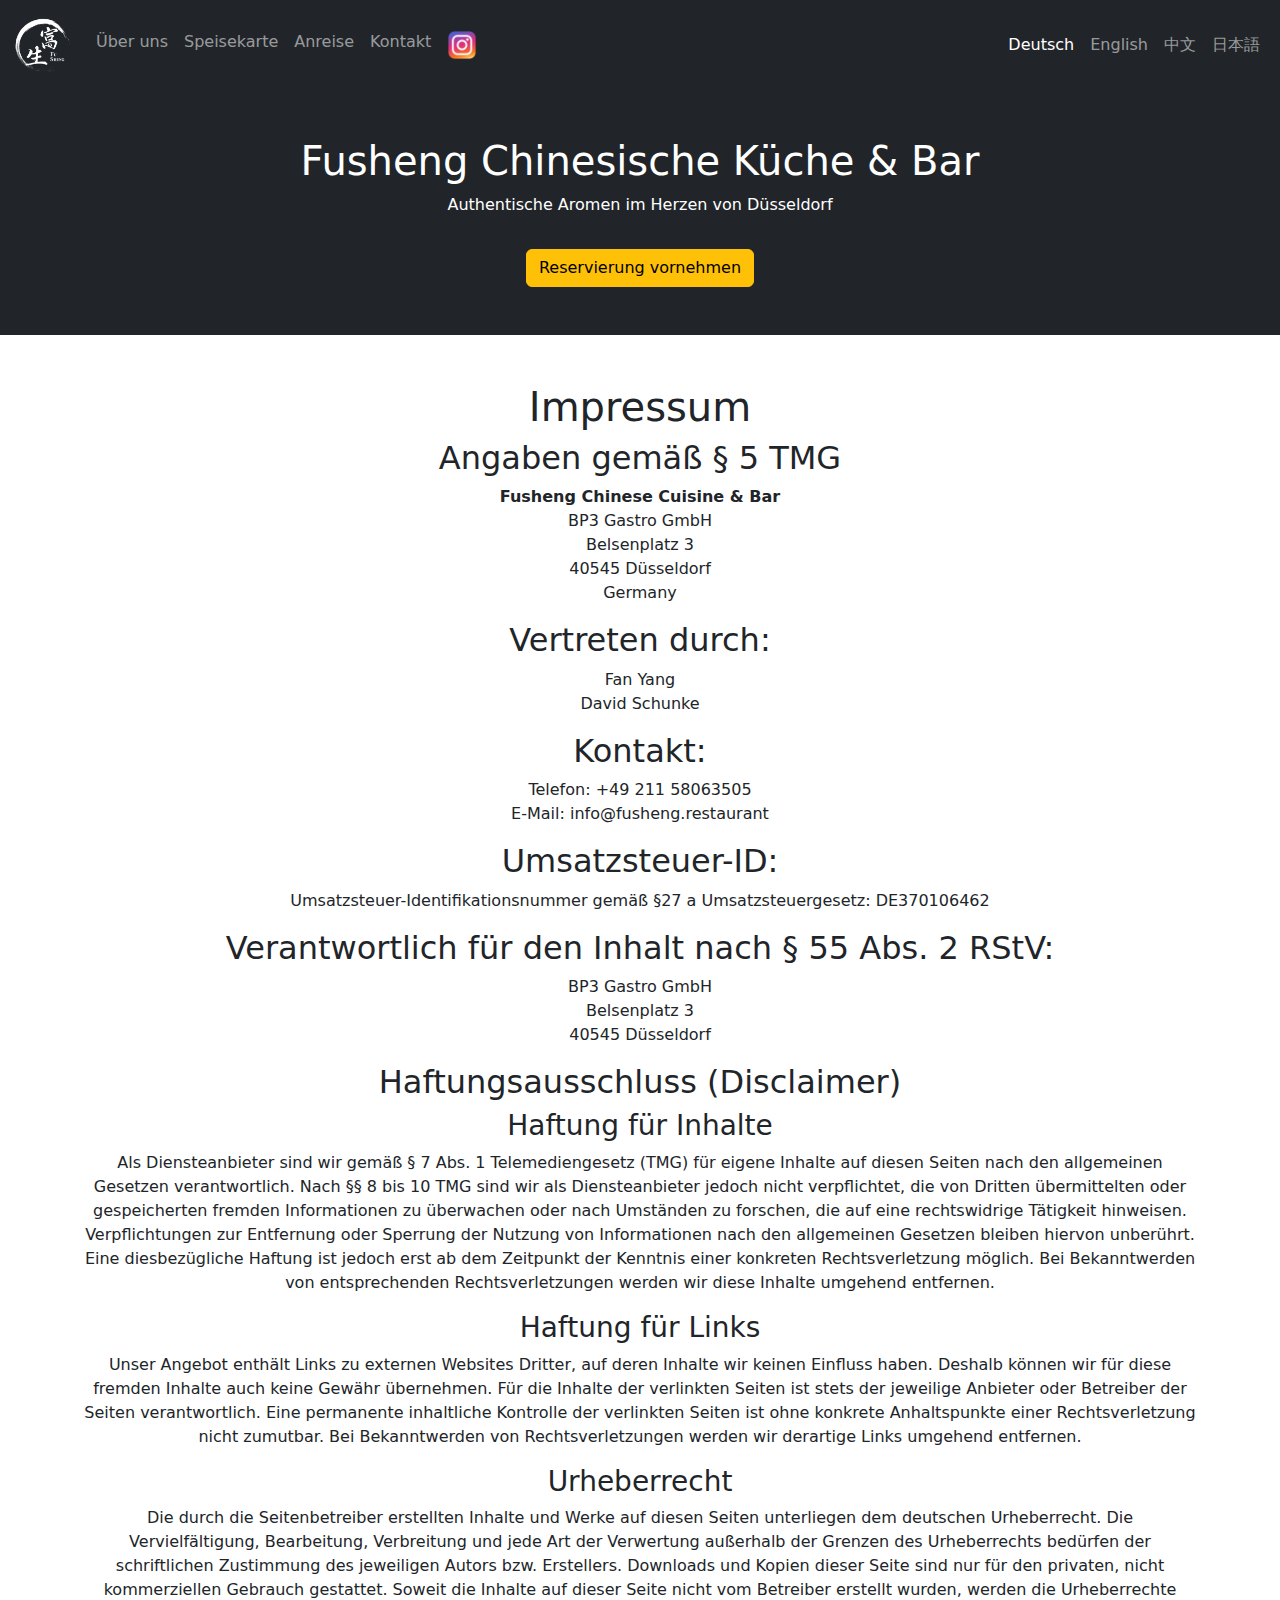
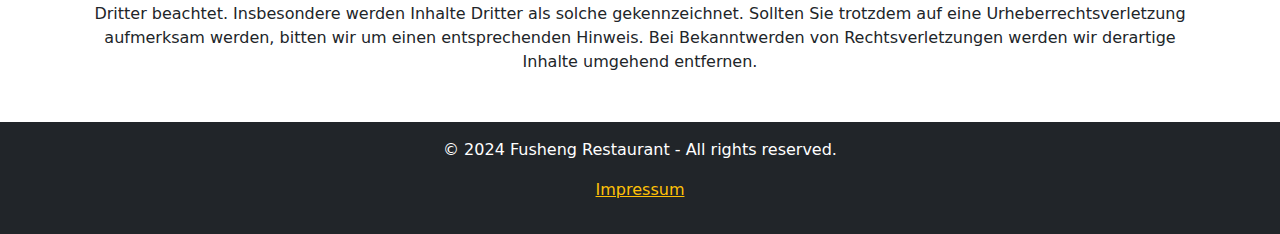
<file: imprint.html>
<!DOCTYPE html>
<html lang="en">
<head>
    <meta charset="UTF-8">
    <meta name="viewport" content="width=device-width, initial-scale=1.0">
    <title>Fusheng Chinese Cuisine & Bar</title>
    <!-- Bootstrap CSS -->
    <link href="https://cdn.jsdelivr.net/npm/bootstrap@5.3.2/dist/css/bootstrap.min.css" rel="stylesheet">
</head>
<body style="text-align: center;;">
    <!-- Header with Navbar -->
    <header>
        <nav class="navbar navbar-expand-lg navbar-dark bg-dark">
            <div class="container-fluid">
                <a class="navbar-brand" href="#">
                    <img src="images/logo.png" alt="Logo" width="60" height="60" class="d-inline-block align-text-top">
                </a>
                <button class="navbar-toggler" type="button" data-bs-toggle="collapse" data-bs-target="#navbarNav" aria-controls="navbarNav" aria-expanded="false" aria-label="Toggle navigation">
                    <span class="navbar-toggler-icon"></span>
                </button>
                <div class="collapse navbar-collapse" id="navbarNav">
                    <ul class="navbar-nav me-auto mb-2 mb-lg-0">
                        <li class="nav-item">
                            <a class="nav-link" href="index.html#about" id="aboutLink">About Us</a>
                        </li>
                        <li class="nav-item">
                            <a class="nav-link" href="index.html#menu" id="menuLink">Menu</a>
                        </li>
                        <li class="nav-item">
                            <a class="nav-link" href="index.html#parking" id="parkingLink">Parking</a>
                        </li>
                        <li class="nav-item">
                            <a class="nav-link" href="index.html#contact" id="contactLink">Contact</a>
                        </li>
                        <li class="nav-item">
                            <a class="nav-link" href="https://www.instagram.com/fusheng_restaurant/" target="_blank">
                                <img src="images/instagram.png" width="30" height="30" alt="Instagram">
                            </a>
                        </li>
                    </ul>
                    <ul class="navbar-nav">
                        <li class="nav-item">
                            <a class="nav-link" href="?lang=de" id="lang-de">Deutsch</a>
                        </li>
                        <li class="nav-item">
                            <a class="nav-link" href="?lang=en" id="lang-en">English</a>
                        </li>
                        <li class="nav-item">
                            <a class="nav-link" href="?lang=zh" id="lang-zh">中文</a>
                        </li>
                        <li class="nav-item">
                            <a class="nav-link" href="?lang=jp" id="lang-jp">日本語</a>
                        </li>
                    </ul>
                </div>
            </div>
        </nav>
        <div class="text-center text-white bg-dark py-5">
            <h1 id="title">Fusheng Chinese Cuisine & Bar</h1>
            <p id="welcomeMessage">Authentic flavors in the heart of Düsseldorf</p>
            <a href="https://app.resmio.com/fusheng-chinese-cuisine-bar/widget" class="btn btn-warning mt-3" id="reserveButton" target="_blank" rel="noopener noreferrer">Make a Reservation</a>
        </div>
    </header>

    <!-- Main Content -->
    <main class="container my-5">

<h1>Impressum</h1>

<h2>Angaben gemäß § 5 TMG</h2>
<p><strong>Fusheng Chinese Cuisine & Bar</strong><br>
BP3 Gastro GmbH<br>
Belsenplatz 3<br>
40545 Düsseldorf<br>
Germany</p>

<h2>Vertreten durch:</h2>
<p>Fan Yang<br>David Schunke</p>

<h2>Kontakt:</h2>
<p>Telefon: +49 211 58063505<br>
E-Mail: info@fusheng.restaurant</p>

<h2>Umsatzsteuer-ID:</h2>
<p>Umsatzsteuer-Identifikationsnummer gemäß §27 a Umsatzsteuergesetz: DE370106462</p>

<h2>Verantwortlich für den Inhalt nach § 55 Abs. 2 RStV:</h2>
<p>BP3 Gastro GmbH<br>
Belsenplatz 3<br>
40545 Düsseldorf</p>

<h2>Haftungsausschluss (Disclaimer)</h2>
<h3>Haftung für Inhalte</h3>
<p>Als Diensteanbieter sind wir gemäß § 7 Abs. 1 Telemediengesetz (TMG) für eigene Inhalte auf diesen Seiten nach den allgemeinen Gesetzen verantwortlich. Nach §§ 8 bis 10 TMG sind wir als Diensteanbieter jedoch nicht verpflichtet,
die von Dritten übermittelten oder gespeicherten fremden Informationen zu überwachen oder nach Umständen zu forschen, die auf eine rechtswidrige Tätigkeit hinweisen. Verpflichtungen zur Entfernung oder Sperrung der Nutzung von Informationen
nach den allgemeinen Gesetzen bleiben hiervon unberührt. Eine diesbezügliche Haftung ist jedoch erst ab dem Zeitpunkt der Kenntnis einer konkreten Rechtsverletzung möglich. Bei Bekanntwerden von entsprechenden Rechtsverletzungen
werden wir diese Inhalte umgehend entfernen.</p>

<h3>Haftung für Links</h3>
<p>Unser Angebot enthält Links zu externen Websites Dritter, auf deren Inhalte wir keinen Einfluss haben. Deshalb können wir für diese fremden Inhalte auch keine Gewähr übernehmen. Für die Inhalte der verlinkten Seiten ist stets
der jeweilige Anbieter oder Betreiber der Seiten verantwortlich. Eine permanente inhaltliche Kontrolle der verlinkten Seiten ist ohne konkrete Anhaltspunkte einer Rechtsverletzung nicht zumutbar. Bei Bekanntwerden von Rechtsverletzungen
werden wir derartige Links umgehend entfernen.</p>

<h3>Urheberrecht</h3>
<p>Die durch die Seitenbetreiber erstellten Inhalte und Werke auf diesen Seiten unterliegen dem deutschen Urheberrecht. Die Vervielfältigung, Bearbeitung, Verbreitung und jede Art der Verwertung außerhalb der Grenzen des Urheberrechts
bedürfen der schriftlichen Zustimmung des jeweiligen Autors bzw. Erstellers. Downloads und Kopien dieser Seite sind nur für den privaten, nicht kommerziellen Gebrauch gestattet.
Soweit die Inhalte auf dieser Seite nicht vom Betreiber erstellt wurden, werden die Urheberrechte Dritter beachtet. Insbesondere werden Inhalte Dritter als solche gekennzeichnet. Sollten Sie trotzdem auf eine Urheberrechtsverletzung aufmerksam werden,
bitten wir um einen entsprechenden Hinweis. Bei Bekanntwerden von Rechtsverletzungen werden wir derartige Inhalte umgehend entfernen.</p>

</main>

    <!-- Footer -->
    <footer class="bg-dark text-white text-center py-3">
        <p>&copy; 2024 Fusheng Restaurant - All rights reserved.</p>
        <p><a href="imprint.html" class="text-warning" id="imprintLink">Imprint</a></p>
    </footer>

    <!-- Bootstrap JS Bundle -->
    <script src="https://cdn.jsdelivr.net/npm/bootstrap@5.3.2/dist/js/bootstrap.bundle.min.js"></script>

    <script src="scripts.js"></script>
</body>
</html>
</file>
